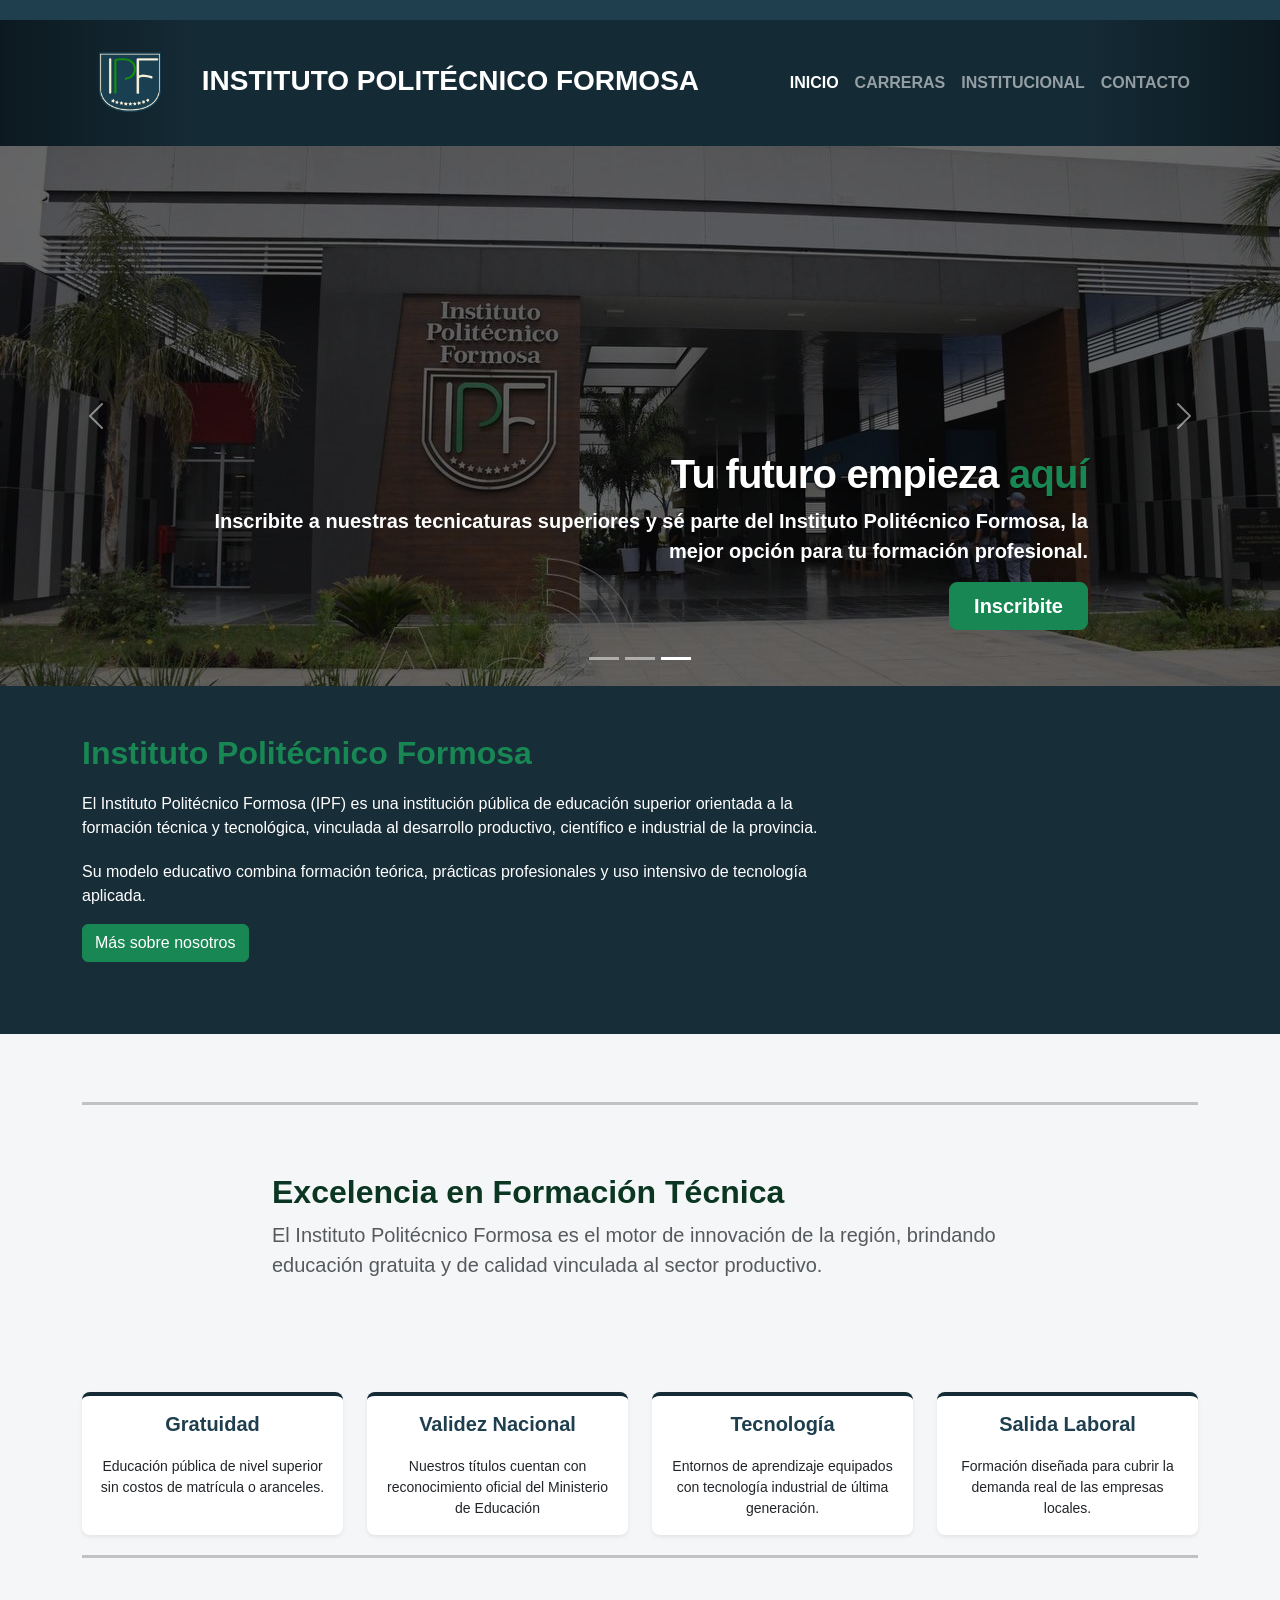
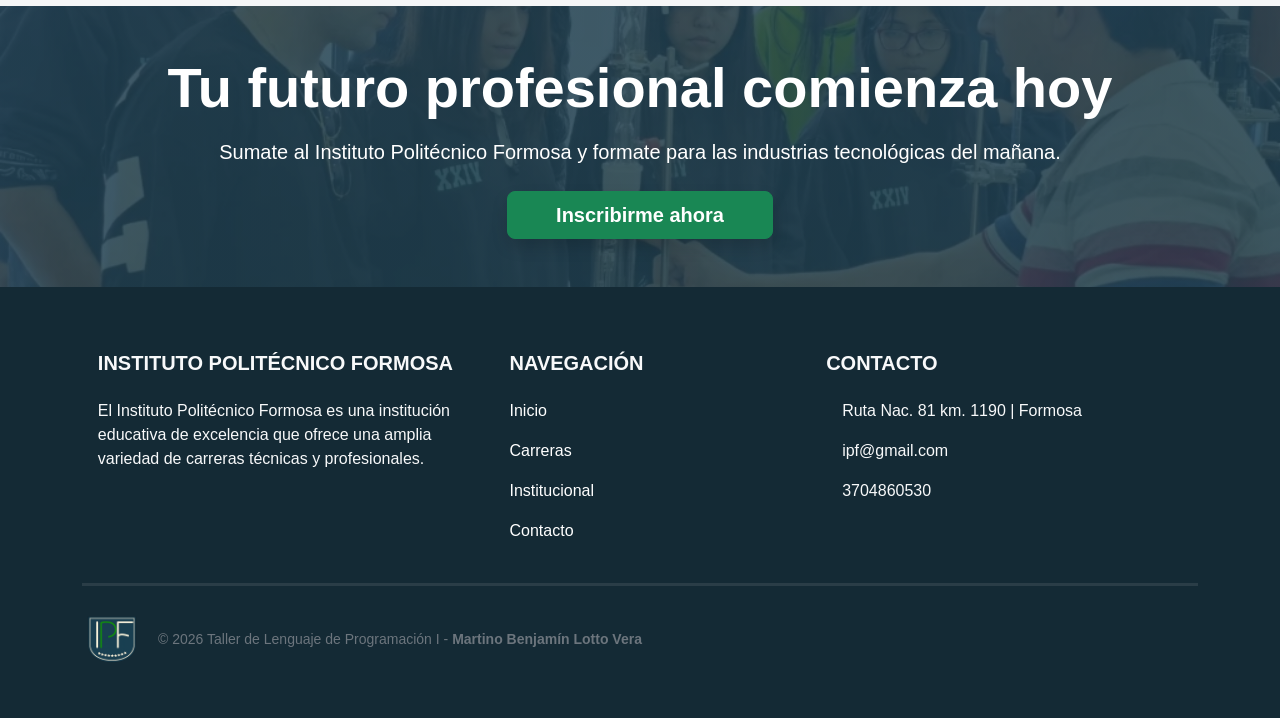
<file: index.html>
<!doctype html>
<html lang="en">
  <head>
    <meta charset="UTF-8" />
    <meta name="viewport" content="width=device-width, initial-scale=1.0" />
    <title>Instituto Politécnico Formosa</title>
    <link rel="icon" href="assets/img/Logo-IPF-png.png" type="image/png" />
    <link
      href="https://cdn.jsdelivr.net/npm/bootstrap@5.3.8/dist/css/bootstrap.min.css"
      rel="stylesheet"
      integrity="sha384-sRIl4kxILFvY47J16cr9ZwB07vP4J8+LH7qKQnuqkuIAvNWLzeN8tE5YBujZqJLB"
      crossorigin="anonymous"
    />
    <link rel="stylesheet" href="assets/css/style.css" />
    <link rel="stylesheet" href="assets/css/index.css" />
  </head>
  <body>
    <header class="cabecera-estilo">
      <nav class="navbar navbar-expand-lg navbar-dark">
        <div class="container">
          <a class="navbar-brand fw-bold fs-3 titulo-header" href="index.html">
            <i class="bi bi-cup-hot-fill me-2"></i
            ><img
              src="assets/img/Logo-IPF-png.png"
              alt="logo del Instituto"
              width="80"
              height="80"
              class="me-4 d-inline-block align-text-center"
            />

            INSTITUTO POLITÉCNICO FORMOSA
          </a>

          <button
            class="navbar-toggler"
            type="button"
            data-bs-toggle="collapse"
            data-bs-target="#navbarNav"
          >
            <span class="navbar-toggler-icon"></span>
          </button>

          <div class="collapse navbar-collapse" id="navbarNav">
            <ul class="navbar-nav ms-auto fw-semibold text-uppercase">
              <li class="nav-item">
                <a class="nav-link active" href="index.html">Inicio</a>
              </li>

              <li class="nav-item">
                <a class="nav-link" href="carreras.html">Carreras</a>
              </li>

              <li class="nav-item">
                <a class="nav-link" href="institucional.html">institucional</a>
              </li>

              <li class="nav-item">
                <a class="nav-link" href="contacto.html">Contacto</a>
              </li>
            </ul>
          </div>
        </div>
      </nav>
    </header>

    <main>
      <!-- carrusel bootstrap -->
      <div id="myCarousel" class="carousel slide mb-6" data-bs-ride="carousel">
        <!-- indicadores de abajo-->
        <div class="carousel-indicators">
          <button
            type="button"
            data-bs-target="#myCarousel"
            data-bs-slide-to="0"
            class="b"
            aria-label="Slide 1"
          ></button>
          <button
            type="button"
            data-bs-target="#myCarousel"
            data-bs-slide-to="1"
            aria-label="Slide 2"
            class=""
          ></button>
          <button
            type="button"
            data-bs-target="#myCarousel"
            data-bs-slide-to="2"
            aria-label="Slide 3"
            class="active"
            aria-current="true"
          ></button>
        </div>

        <div class="carousel-inner">
          <!-- primer imagen del carrusel -->
          <div class="carousel-item">
            <img
              src="assets/img/Instituto-Politecnico-Formosa-Inauguracion-1.jpeg"
              alt="instituto de"
              height="100%"
              width="100%"
            />
            <rect
              width="100%"
              height="100%"
              fill="var(--bs-secondary-color)"
            ></rect>
            <div class="container">
              <div class="carousel-caption text-start">
                <h1 class="fw-bold titulos-carr">
                  Formamos profesionales <br />
                  para la industria tecnológica <br />
                  <span class="text-success">del futuro</span>
                </h1>
                <p class="fs-5 fw-semibold">
                  Impulsamos el desarrollo estratégico de Formosa a través de
                  <br />
                  una educación técnica superior de excelencia, vinculada
                  directamente con el sector productivo regional.
                </p>
                <p>
                  <a
                    class="btn btn-lg btn-success px-4 fw-bold"
                    href="institucional.html"
                    >Nosotros</a
                  >
                </p>
              </div>
            </div>
          </div>

          <!-- segunda imagen del carrusel -->
          <div class="carousel-item">
            <img
              src="assets/img/IPF-Dr.-Alberto-Zorrilla-Instituto-Politecnico-Formosa.jpg"
              alt="laboratorio del instituto"
              height="100%"
              width="100%"
            />
            <rect
              width="100%"
              height="100%"
              fill="var(--bs-secondary-color)"
            ></rect>
            <div class="container">
              <div class="carousel-caption">
                <h1 class="fw-bold titulos-carr text-success">
                  Prácticas Profesionales
                </h1>
                <p class="fs-5 fw-semibold">
                  Nuestros estudiantes acceden a entornos reales de aprendizaje
                  con laboratorios especializados en Mecatrónica, Química,
                  Desarrollo de Software y Telecomunicaciones.
                </p>
                <p>
                  <a
                    class="btn btn-lg btn-success fw-bold px-4"
                    href="carreras.html"
                    >Ver Carreras</a
                  >
                </p>
              </div>
            </div>
          </div>

          <!-- tercera imagen del carrusel -->
          <div class="carousel-item active">
            <img
              src="assets/img/Instituto-Politecnico-Formosa-IPF.jpeg"
              alt="instituto de frente"
              height="100%"
              width="100%"
            />
            <rect width="100%" height="100%"></rect>
            <div class="container">
              <div class="carousel-caption text-end">
                <h1 class="fw-bold titulos-carr">
                  Tu futuro empieza <span class="text-success">aquí</span>
                </h1>
                <p class="fs-5 fw-semibold">
                  Inscribite a nuestras tecnicaturas superiores y sé parte del
                  Instituto Politécnico Formosa, la mejor opción para tu
                  formación profesional.
                </p>
                <p>
                  <a
                    class="btn btn-lg btn-success fw-bold px-4"
                    href="contacto.html"
                    >Inscribite</a
                  >
                </p>
              </div>
            </div>
          </div>
        </div>

        <!-- flechas de navegacion del carrusel -->
        <button
          class="carousel-control-prev"
          type="button"
          data-bs-target="#myCarousel"
          data-bs-slide="prev"
        >
          <span class="carousel-control-prev-icon" aria-hidden="true"></span>
          <span class="visually-hidden">Previous</span>
        </button>
        <button
          class="carousel-control-next"
          type="button"
          data-bs-target="#myCarousel"
          data-bs-slide="next"
        >
          <span class="carousel-control-next-icon" aria-hidden="true"></span>
          <span class="visually-hidden">Next</span>
        </button>
      </div>

      <!-- bienvenida -->
      <!-- PARTE 1-->
<section class="py-5 contenedor-bienvenida">
  <div class="container">
    <div class="row contenedor-bienv">
      <div class="col-lg-8">
        <h2 class="titulo-bienvenida fw-bold mb-2">
          Instituto Politécnico Formosa
        </h2>

        <p>
          El Instituto Politécnico Formosa (IPF) es una institución
          pública de educación superior orientada a la formación técnica y
          tecnológica, vinculada al desarrollo productivo, científico e
          industrial de la provincia.
        </p>

        <p>
          Su modelo educativo combina formación teórica, prácticas
          profesionales y uso intensivo de tecnología aplicada.
        </p>
      </div>

      <div>
        <a class="btn btn-success mb-4" href="institucional.html">
          Más sobre nosotros
        </a>
      </div>
    </div>
  </div>
</section> 

<!-- PARTE 2 -->
<section class="container py-5">
  <hr /> 

  <div class="row py-lg-5">
    <div class="col-lg-8 col-md-10 mx-auto"> 
      <h2 class="fw-bold text-success-emphasis">
        Excelencia en Formación Técnica
      </h2>
      <p class="lead text-muted">
        El Instituto Politécnico Formosa es el motor de innovación de la
        región, brindando educación gratuita y de calidad vinculada al
        sector productivo.
      </p>
    </div>
  </div>
</section>


      <!-- cards -->
      <section class="container mb-5 cards">
        <div class="row g-4">
          <!-- Card 1-->
          <div class="col-md-3">
            <div class="card h-100 shadow-sm border-0">
              <div class="card-body text-center">
                <i class="bi bi-mortarboard fs-1 text-success mb-3"></i>
                <h5 class="card-title fw-bold">Gratuidad</h5>
                <p class="card-text small">
                  Educación pública de nivel superior sin costos de matrícula o
                  aranceles.
                </p>
              </div>
            </div>
          </div>

          <!-- Card 2-->
          <div class="col-md-3">
            <div class="card h-100 shadow-sm border-0">
              <div class="card-body text-center">
                <i class="bi bi-mortarboard fs-1 text-success mb-3"></i>
                <h5 class="card-title fw-bold">Validez Nacional</h5>
                <p class="card-text small">
                  Nuestros títulos cuentan con reconocimiento oficial del
                  Ministerio de Educación
                </p>
              </div>
            </div>
          </div>

          <!-- Card 3 -->
          <div class="col-md-3">
            <div class="card h-100 shadow-sm border-0">
              <div class="card-body text-center">
                <i class="bi bi-cpu fs-1 text-success mb-3"></i>
                <h5 class="card-title fw-bold">Tecnología</h5>
                <p class="card-text small">
                  Entornos de aprendizaje equipados con tecnología industrial de
                  última generación.
                </p>
              </div>
            </div>
          </div>

          <!-- Card 4-->
          <div class="col-md-3">
            <div class="card h-100 shadow-sm border-0">
              <div class="card-body text-center">
                <i class="bi bi-cpu fs-1 text-success mb-3"></i>
                <h5 class="card-title fw-bold">Salida Laboral</h5>
                <p class="card-text small">
                  Formación diseñada para cubrir la demanda real de las empresas
                  locales.
                </p>
              </div>
            </div>
          </div>
        </div>

        <hr>

        
      </section>
      <!-- inscipcion -->
      <section class="py-5 text-center inscripcion">
        <div class="container">
          <h2 class="fw-bold mb-3 display-4">
            Tu futuro profesional comienza hoy
          </h2>
          <p class="mb-4 fs-5">
            Sumate al Instituto Politécnico Formosa y formate para las
            industrias tecnológicas del mañana.
          </p>

          <a
            href="contacto.html"
            class="btn btn-success btn-lg fw-bold px-5 shadow"
          >
            Inscribirme ahora
          </a>
        </div>
      </section>
    </main>

    <footer class="pie-pagina text-light pt-5 pb-4">
      <div class="container text-center text-md-start">
        <div class="row">
          <div class="col-md-4 mx-auto mt-3">
            <h5 class="text-uppercase mb-4 fw-bold">
              Instituto Politécnico Formosa
            </h5>
            <p>
              El Instituto Politécnico Formosa es una institución educativa de
              excelencia que ofrece una amplia variedad de carreras técnicas y
              profesionales.
            </p>
          </div>

          <div class="col-md-3 mx-auto mt-3">
            <h5 class="text-uppercase mb-4 fw-bold">Navegación</h5>
            <p>
              <a href="index.html" class="text-white text-decoration-none"
                >Inicio</a
              >
            </p>
            <p>
              <a href="carreras.html" class="text-white text-decoration-none"
                >Carreras</a
              >
            </p>
            <p>
              <a
                href="institucional.html"
                class="text-white text-decoration-none"
                >Institucional</a
              >
            </p>
            <p>
              <a href="contacto.html" class="text-white text-decoration-none"
                >Contacto</a
              >
            </p>
          </div>

          <div class="col-md-4 mx-auto mt-3">
            <h5 class="text-uppercase mb-4 fw-bold">Contacto</h5>
            <p>
              <i class="bi bi-house-fill me-3"></i> Ruta Nac. 81 km. 1190 |
              Formosa
            </p>
            <p><i class="bi bi-envelope-fill me-3"></i> ipf@gmail.com</p>
            <p><i class="bi bi-phone-fill me-3"></i>3704860530</p>
          </div>
        </div>

        <hr class="my-4 border-secondary" />

        <div class="text-center">
          <div class="d-flex align-items-center mb-4">
            <img
              src="assets/img/Logo-IPF-png.png"
              alt="Logo IPF"
              style="width: 60px; height: auto"
              class="me-3"
            />
            <p class="small text-secondary m-0">
              © 2026 Taller de Lenguaje de Programación I -
              <strong>Martino Benjamín Lotto Vera</strong>
            </p>
          </div>
        </div>
      </div>
    </footer>
    <script
      src="https://cdn.jsdelivr.net/npm/bootstrap@5.3.8/dist/js/bootstrap.bundle.min.js"
      integrity="sha384-FKyoEForCGlyvwx9Hj09JcYn3nv7wiPVlz7YYwJrWVcXK/BmnVDxM+D2scQbITxI"
      crossorigin="anonymous"
    ></script>
  </body>
</html>
</file>
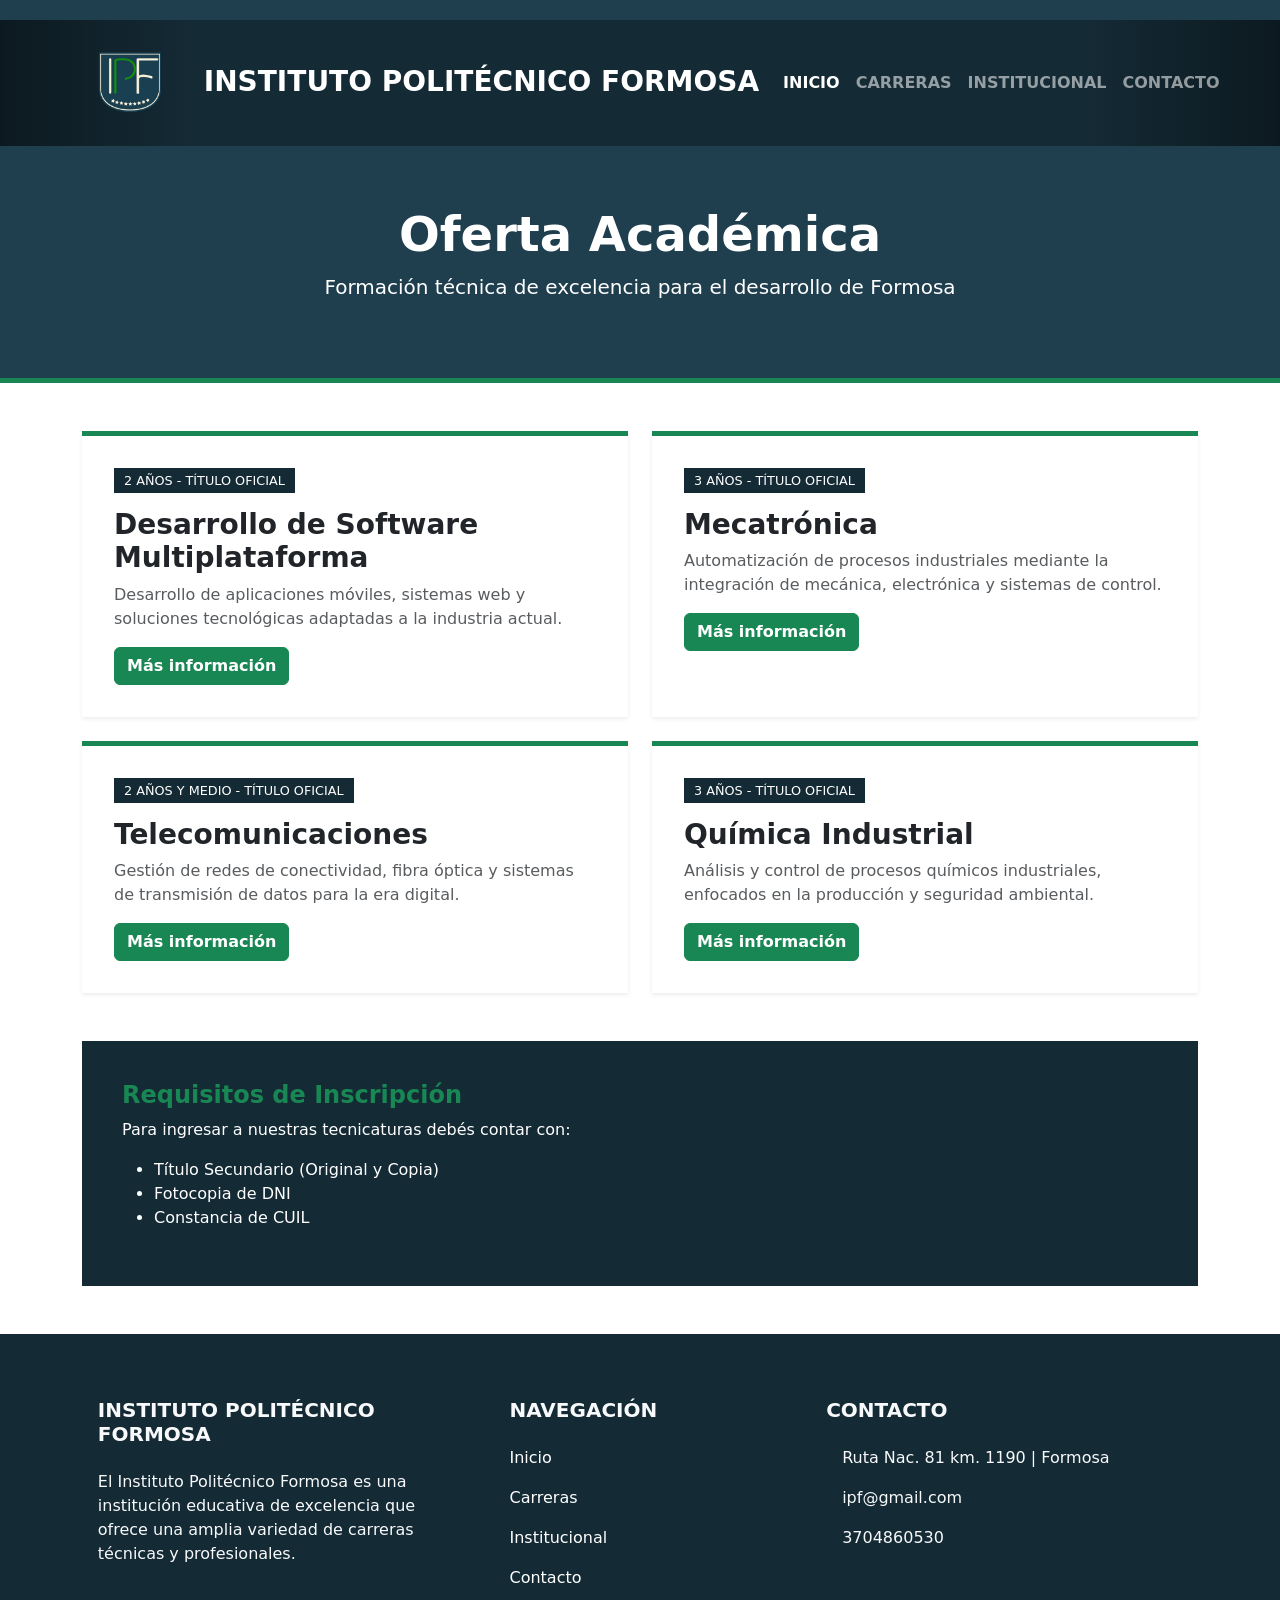
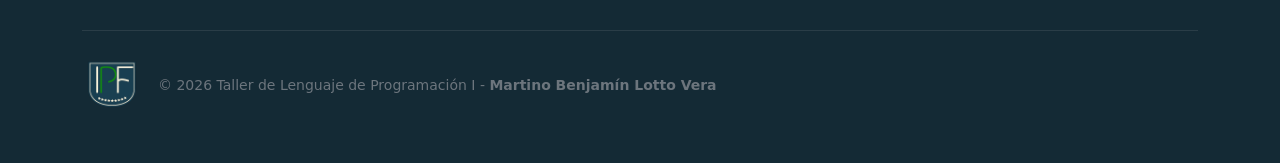
<file: carreras.html>
<!doctype html>
<html lang="en">
  <head>
    <meta charset="UTF-8" />
    <meta name="viewport" content="width=device-width, initial-scale=1.0" />
    <title>Carreras</title>
    <link rel="icon" href="assets/img/Logo-IPF-png.png" />
    <link
      href="https://cdn.jsdelivr.net/npm/bootstrap@5.3.8/dist/css/bootstrap.min.css"
      rel="stylesheet"
      integrity="sha384-sRIl4kxILFvY47J16cr9ZwB07vP4J8+LH7qKQnuqkuIAvNWLzeN8tE5YBujZqJLB"
      crossorigin="anonymous"
    />
    <link rel="stylesheet" href="assets/css/style.css" />
    <link rel="stylesheet" href="assets/css/carreras.css" />
  </head>
  <body>
    <header class="cabecera-estilo">
      <nav class="navbar navbar-expand-lg navbar-dark">
        <div class="container">
          <a class="navbar-brand fw-bold fs-3 titulo-header" href="index.html">
            <i class="bi bi-cup-hot-fill me-2"></i
            ><img
              src="assets/img/Logo-IPF-png.png"
              alt="logo del Instituto"
              width="80"
              height="80"
              class="me-4 d-inline-block align-text-center"
            />

            INSTITUTO POLITÉCNICO FORMOSA
          </a>

          <button
            class="navbar-toggler"
            type="button"
            data-bs-toggle="collapse"
            data-bs-target="#navbarNav"
          >
            <span class="navbar-toggler-icon"></span>
          </button>

          <div class="collapse navbar-collapse" id="navbarNav">
            <ul class="navbar-nav ms-auto fw-semibold text-uppercase">
              <li class="nav-item">
                <a class="nav-link active" href="index.html">Inicio</a>
              </li>

              <li class="nav-item">
                <a class="nav-link" href="carreras.html">Carreras</a>
              </li>

              <li class="nav-item">
                <a class="nav-link" href="institucional.html">institucional</a>
              </li>

              <li class="nav-item">
                <a class="nav-link" href="contacto.html">Contacto</a>
              </li>
            </ul>
          </div>
        </div>
      </nav>
    </header>
    <!-- titulo -->
    <section class="titulo-oferta text-center">
      <div class="container">
        <h1 class="display-5 fw-bold">Oferta Académica</h1>
        <p class="lead">
          Formación técnica de excelencia para el desarrollo de Formosa
        </p>
      </div>
    </section>

    <!-- 
Cards carreras -->
    <section class="container py-5">
      <div class="row g-4">
        <!-- Software -->
        <div class="col-lg-6">
          <div class="card h-100 shadow-sm card-carrera p-3">
            <div class="card-body">
              <span class="duracion">2 Años - Título Oficial</span>
              <h3 class="fw-bold mt-3">
                Desarrollo de Software Multiplataforma
              </h3>
              <p class="text-muted">
                Desarrollo de aplicaciones móviles, sistemas web y soluciones
                tecnológicas adaptadas a la industria actual.
              </p>
              <a href="contacto.html" class="btn btn-success fw-bold"
                >Más información</a
              >
            </div>
          </div>
        </div>
        <!-- Mecatrónica -->
        <div class="col-lg-6">
          <div class="card h-100 shadow-sm card-carrera p-3">
            <div class="card-body">
              <span class="duracion">3 Años - Título Oficial</span>
              <h3 class="fw-bold mt-3">Mecatrónica</h3>
              <p class="text-muted">
                Automatización de procesos industriales mediante la integración
                de mecánica, electrónica y sistemas de control.
              </p>
              <a href="contacto.html" class="btn btn-success fw-bold"
                >Más información</a
              >
            </div>
          </div>
        </div>
        <!-- Telecomunicaciones -->
        <div class="col-lg-6">
          <div class="card h-100 shadow-sm card-carrera p-3">
            <div class="card-body">
              <span class="duracion"
                >2 Años y Medio - Título Oficial</span
              >
              <h3 class="fw-bold mt-3">Telecomunicaciones</h3>
              <p class="text-muted">
                Gestión de redes de conectividad, fibra óptica y sistemas de
                transmisión de datos para la era digital.
              </p>
              <a href="contacto.html" class="btn btn-success fw-bold"
                >Más información</a
              >
            </div>
          </div>
        </div>
        <!-- Química -->
        <div class="col-lg-6">
          <div class="card h-100 shadow-sm card-carrera p-3">
            <div class="card-body">
              <span class="duracion">3 Años - Título Oficial</span>
              <h3 class="fw-bold mt-3">Química Industrial</h3>
              <p class="text-muted">
                Análisis y control de procesos químicos industriales, enfocados
                en la producción y seguridad ambiental.
              </p>
              <a href="contacto.html" class="btn btn-success fw-bold"
                >Más información</a
              >
            </div>
          </div>
        </div>
      </div>
    </section>

    <!-- Requisitos -->
     <section class="container mb-5">
    <div class="seccion-requisitos">
        <div class="row align-items-center">
            <div class="col-md-12">
                <h4>Requisitos de Inscripción</h4>
                <p>Para ingresar a nuestras tecnicaturas debés contar con:</p>
                <ul>
                    <li>Título Secundario (Original y Copia)</li>
                    <li>Fotocopia de DNI</li>
                    <li>Constancia de CUIL</li>
                </ul>
            </div>
        </div>
    </div>
</section>




    <footer class="pie-pagina text-light pt-5 pb-4">
      <div class="container text-center text-md-start">
        <div class="row">
          <div class="col-md-4 mx-auto mt-3">
            <h5 class="text-uppercase mb-4 fw-bold">
              Instituto Politécnico Formosa
            </h5>
            <p>
              El Instituto Politécnico Formosa es una institución educativa de
              excelencia que ofrece una amplia variedad de carreras técnicas y
              profesionales.
            </p>
          </div>

          <div class="col-md-3 mx-auto mt-3">
            <h5 class="text-uppercase mb-4 fw-bold">Navegación</h5>
            <p>
              <a href="index.html" class="text-white text-decoration-none"
                >Inicio</a
              >
            </p>
            <p>
              <a href="carreras.html" class="text-white text-decoration-none"
                >Carreras</a
              >
            </p>
            <p>
              <a
                href="institucional.html"
                class="text-white text-decoration-none"
                >Institucional</a
              >
            </p>
            <p>
              <a href="contacto.html" class="text-white text-decoration-none"
                >Contacto</a
              >
            </p>
          </div>

          <div class="col-md-4 mx-auto mt-3">
            <h5 class="text-uppercase mb-4 fw-bold">Contacto</h5>
            <p>
              <i class="bi bi-house-fill me-3"></i> Ruta Nac. 81 km. 1190 |
              Formosa
            </p>
            <p><i class="bi bi-envelope-fill me-3"></i> ipf@gmail.com</p>
            <p><i class="bi bi-phone-fill me-3"></i>3704860530</p>
          </div>
        </div>

        <hr class="my-4 border-secondary" />

        <div class="text-center">
          <div class="d-flex align-items-center mb-4">
            <img
              src="assets/img/Logo-IPF-png.png"
              alt="Logo IPF"
              style="width: 60px; height: auto"
              class="me-3"
            />
            <p class="small text-secondary m-0">
              © 2026 Taller de Lenguaje de Programación I -
              <strong>Martino Benjamín Lotto Vera</strong>
            </p>
          </div>
        </div>
      </div>
    </footer>

    <script
      src="https://cdn.jsdelivr.net/npm/bootstrap@5.3.8/dist/js/bootstrap.bundle.min.js"
      integrity="sha384-FKyoEForCGlyvwx9Hj09JcYn3nv7wiPVlz7YYwJrWVcXK/BmnVDxM+D2scQbITxI"
      crossorigin="anonymous"
    ></script>
  </body>
</html>
</file>
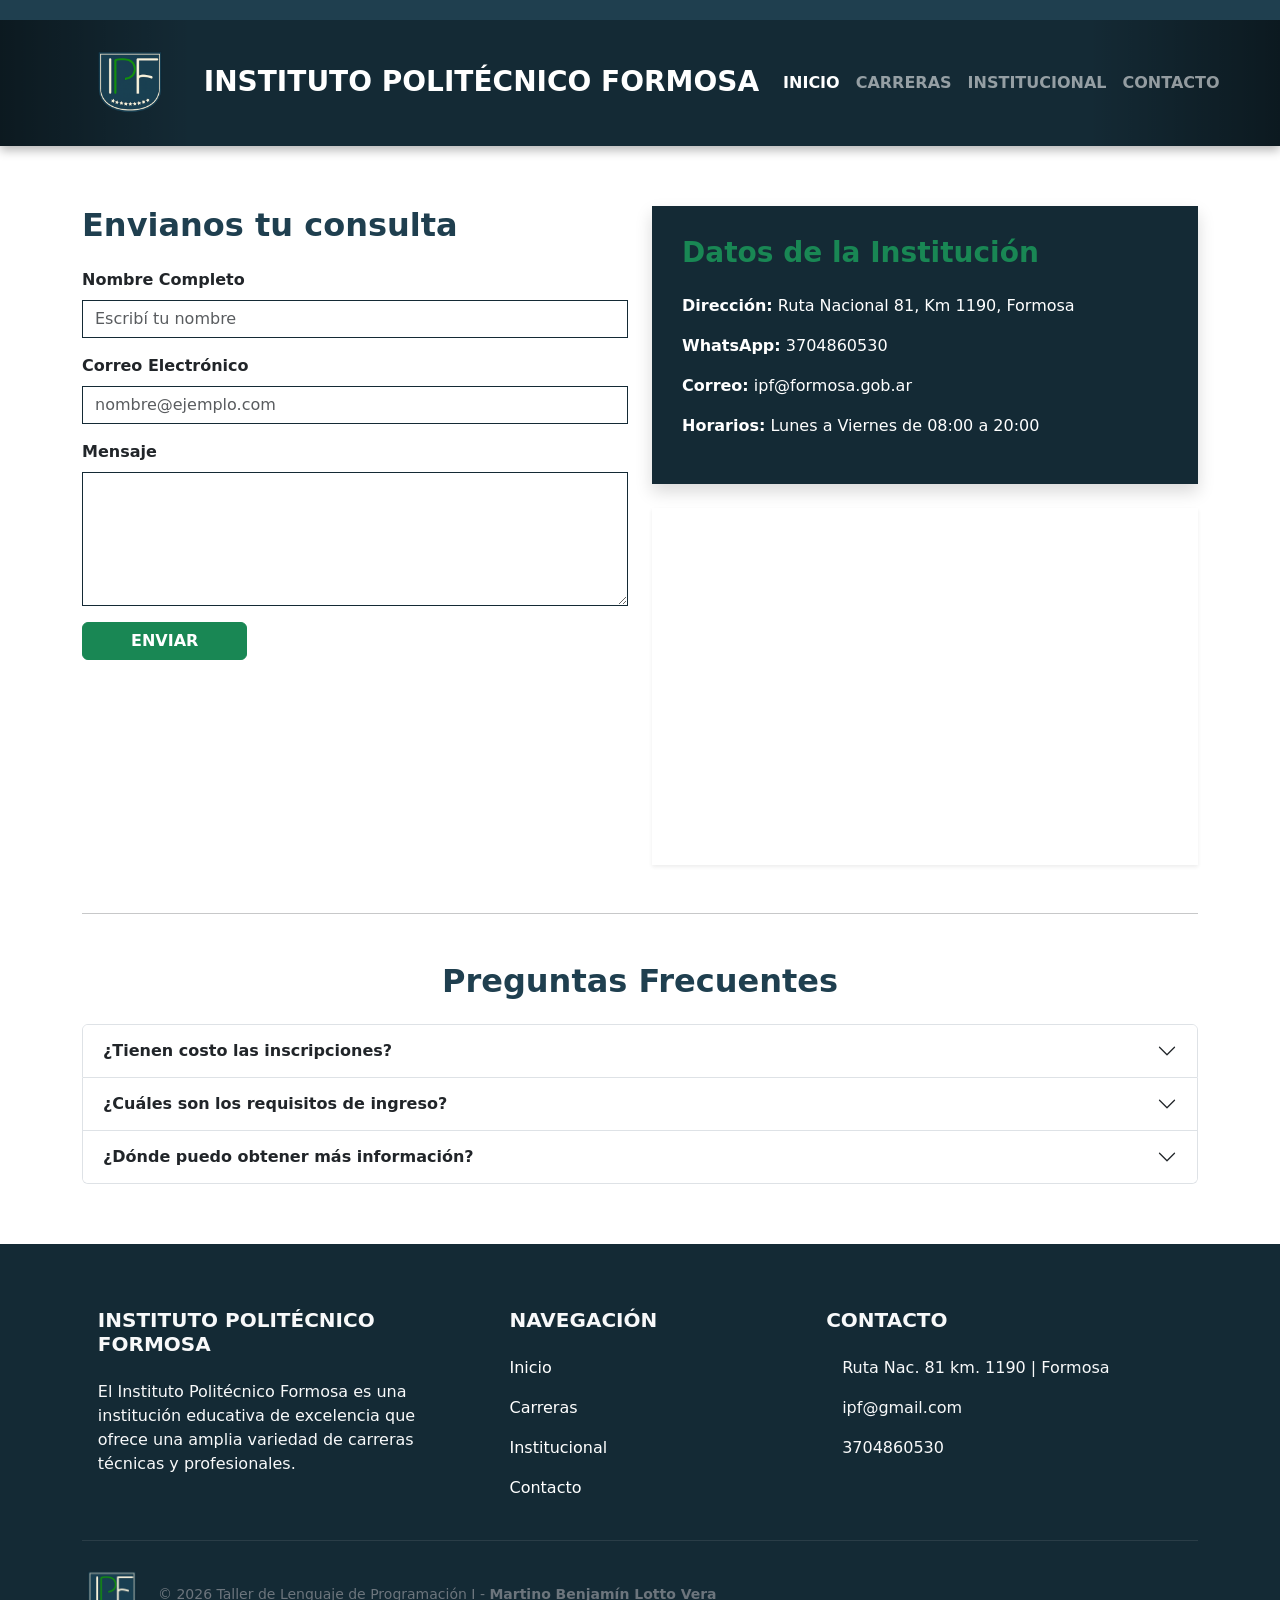
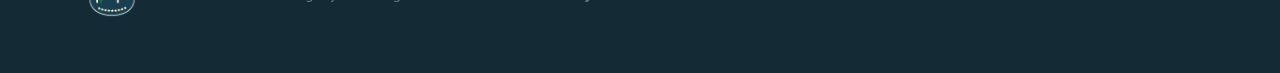
<file: contacto.html>
<!doctype html>
<html lang="en">
  <head>
    <meta charset="UTF-8" />
    <meta name="viewport" content="width=device-width, initial-scale=1.0" />
    <title>Contacto</title>
    <link rel="icon" href="assets/img/Logo-IPF-png.png" type="image/png" />
    <link
      href="https://cdn.jsdelivr.net/npm/bootstrap@5.3.8/dist/css/bootstrap.min.css"
      rel="stylesheet"
      integrity="sha384-sRIl4kxILFvY47J16cr9ZwB07vP4J8+LH7qKQnuqkuIAvNWLzeN8tE5YBujZqJLB"
      crossorigin="anonymous"
    />
    <link rel="stylesheet" href="assets/css/style.css" />
    <link rel="stylesheet" href="assets/css/contacto.css" />
  </head>
  <body>
    <header class="cabecera-estilo">
      <nav class="navbar navbar-expand-lg navbar-dark">
        <div class="container">
          <a class="navbar-brand fw-bold fs-3 titulo-header" href="index.html">
            <i class="bi bi-cup-hot-fill me-2"></i
            ><img
              src="assets/img/Logo-IPF-png.png"
              alt="logo del Instituto"
              width="80"
              height="80"
              class="me-4 d-inline-block align-text-center"
            />

            INSTITUTO POLITÉCNICO FORMOSA
          </a>

          <button
            class="navbar-toggler"
            type="button"
            data-bs-toggle="collapse"
            data-bs-target="#navbarNav"
          >
            <span class="navbar-toggler-icon"></span>
          </button>

          <div class="collapse navbar-collapse" id="navbarNav">
            <ul class="navbar-nav ms-auto fw-semibold text-uppercase">
              <li class="nav-item">
                <a class="nav-link active" href="index.html">Inicio</a>
              </li>

              <li class="nav-item">
                <a class="nav-link" href="carreras.html">Carreras</a>
              </li>

              <li class="nav-item">
                <a class="nav-link" href="institucional.html">institucional</a>
              </li>

              <li class="nav-item">
                <a class="nav-link" href="contacto.html">Contacto</a>
              </li>
            </ul>
          </div>
        </div>
      </nav>
    </header>

    <main>
      <!-- Sección Contacto -->
      <section class="seccion-contacto">
        <div class="container">
          <div class="row">
            <!-- Columna Izquierda: Formulario -->
            <div class="col-md-6 mb-4">
              <h2 class="titulo-contacto mb-4">Envianos tu consulta</h2>
              <form>
                <div class="mb-3">
                  <label class="form-label fw-bold">Nombre Completo</label>
                  <input
                    type="text"
                    class="form-control"
                    placeholder="Escribí tu nombre"
                  />
                </div>
                <div class="mb-3">
                  <label class="form-label fw-bold">Correo Electrónico</label>
                  <input
                    type="email"
                    class="form-control"
                    placeholder="nombre@ejemplo.com"
                  />
                </div>
                <div class="mb-3">
                  <label class="form-label fw-bold">Mensaje</label>
                  <textarea class="form-control" rows="5"></textarea>
                </div>
                <button type="submit" class="btn btn-success fw-bold px-5">
                  ENVIAR
                </button>
              </form>
            </div>

            <!-- Derecha Info y Mapa -->
            <div class="col-md-6">
              <div class="info-contacto shadow mb-4">
                <h3 class="fw-bold mb-4">Datos de la Institución</h3>
                <p>
                  <strong>Dirección:</strong> Ruta Nacional 81, Km 1190, Formosa
                </p>
                <p><strong>WhatsApp:</strong> 3704860530</p>
                <p><strong>Correo:</strong> ipf@formosa.gob.ar</p>
                <p>
                  <strong>Horarios:</strong> Lunes a Viernes de 08:00 a 20:00
                </p>
              </div>
              <div class="contenedor-mapa shadow-sm">
                <iframe
                  src="https://www.google.com/maps/embed?pb=!1m18!1m12!1m3!1d3583.5713894211794!2d-58.279799923258466!3d-26.08026045894021!2m3!1f0!2f0!3f0!3m2!1i1024!2i768!4f13.1!3m3!1m2!1s0x945cb1005b21b355%3A0x36a052477a923c03!2sInstituto%20Polit%C3%A9cnico%20Formosa!5e0!3m2!1ses-419!2sar!4v1777898737582!5m2!1ses-419!2sar"
                  style="border: 0; width: 100%; height: 350px"
                  allowfullscreen=""
                  loading="lazy"
                ></iframe>
              </div>
            </div>
          </div>

          <hr class="my-5" />

          <!-- Preguntas Frecuentes Accordion de Bootstrap -->
          <div class="row">
            <div class="col-12">
              <h2 class="titulo-contacto mb-4 text-center">
                Preguntas Frecuentes
              </h2>
              <div class="accordion" id="accordionFAQ">
                <!-- Pregunta 1 -->
                <div class="accordion-item">
                  <h2 class="accordion-header">
                    <button
                      class="accordion-button collapsed fw-bold"
                      type="button"
                      data-bs-toggle="collapse"
                      data-bs-target="#faq1"
                    >
                      ¿Tienen costo las inscripciones?
                    </button>
                  </h2>
                  <div
                    id="faq1"
                    class="accordion-collapse collapse"
                    data-bs-parent="#accordionFAQ"
                  >
                    <div class="accordion-body">
                      No, el Instituto Politécnico Formosa es una institución
                      pública y gratuita.
                    </div>
                  </div>
                </div>
                <!-- Pregunta 2 -->
                <div class="accordion-item">
                  <h2 class="accordion-header">
                    <button
                      class="accordion-button collapsed fw-bold"
                      type="button"
                      data-bs-toggle="collapse"
                      data-bs-target="#faq2"
                    >
                      ¿Cuáles son los requisitos de ingreso?
                    </button>
                  </h2>
                  <div
                    id="faq2"
                    class="accordion-collapse collapse"
                    data-bs-parent="#accordionFAQ"
                  >
                    <div class="accordion-body">
                      Es necesario poseer título secundario completo, fotocopia
                      de DNI y constancia de CUIL.
                    </div>
                  </div>
                </div>
                <!-- Pregunta 3  -->
                <div class="accordion-item">
                  <h2 class="accordion-header">
                    <button
                      class="accordion-button collapsed fw-bold"
                      type="button"
                      data-bs-toggle="collapse"
                      data-bs-target="#faq3"
                    >
                      ¿Dónde puedo obtener más información?
                    </button>
                  </h2>
                  <div
                    id="faq3"
                    class="accordion-collapse collapse"
                    data-bs-parent="#accordionFAQ"
                  >
                    <div class="accordion-body">
                      Puedes contactarnos a través de nuestro correo electrónico
                      ipf@formosa.gob.ar
                    </div>
                  </div>
                </div>
              </div>
            </div>
          </div>
        </div>
      </section>
    </main>

 
    <footer class="pie-pagina text-light pt-5 pb-4">
      <div class="container text-center text-md-start">
        <div class="row">
          <div class="col-md-4 mx-auto mt-3">
            <h5 class="text-uppercase mb-4 fw-bold">
              Instituto Politécnico Formosa
            </h5>
            <p>
              El Instituto Politécnico Formosa es una institución educativa de
              excelencia que ofrece una amplia variedad de carreras técnicas y
              profesionales.
            </p>
          </div>

          <div class="col-md-3 mx-auto mt-3">
            <h5 class="text-uppercase mb-4 fw-bold">Navegación</h5>
            <p>
              <a href="index.html" class="text-white text-decoration-none"
                >Inicio</a
              >
            </p>
            <p>
              <a href="carreras.html" class="text-white text-decoration-none"
                >Carreras</a
              >
            </p>
            <p>
              <a
                href="institucional.html"
                class="text-white text-decoration-none"
                >Institucional</a
              >
            </p>
            <p>
              <a href="contacto.html" class="text-white text-decoration-none"
                >Contacto</a
              >
            </p>
          </div>

          <div class="col-md-4 mx-auto mt-3">
            <h5 class="text-uppercase mb-4 fw-bold">Contacto</h5>
            <p>
              <i class="bi bi-house-fill me-3"></i> Ruta Nac. 81 km. 1190 |
              Formosa
            </p>
            <p><i class="bi bi-envelope-fill me-3"></i> ipf@gmail.com</p>
            <p><i class="bi bi-phone-fill me-3"></i>3704860530</p>
          </div>
        </div>

        <hr class="my-4 border-secondary" />

        <div class="text-center">
          <div class="d-flex align-items-center mb-4">
            <img
              src="assets/img/Logo-IPF-png.png"
              alt="Logo IPF"
              style="width: 60px; height: auto"
              class="me-3"
            />
            <p class="small text-secondary m-0">
              © 2026 Taller de Lenguaje de Programación I -
              <strong>Martino Benjamín Lotto Vera</strong>
            </p>
          </div>
        </div>
      </div>
    </footer>

    <script
      src="https://cdn.jsdelivr.net/npm/bootstrap@5.3.8/dist/js/bootstrap.bundle.min.js"
      integrity="sha384-FKyoEForCGlyvwx9Hj09JcYn3nv7wiPVlz7YYwJrWVcXK/BmnVDxM+D2scQbITxI"
      crossorigin="anonymous"
    ></script>
  </body>
</html>
</file>
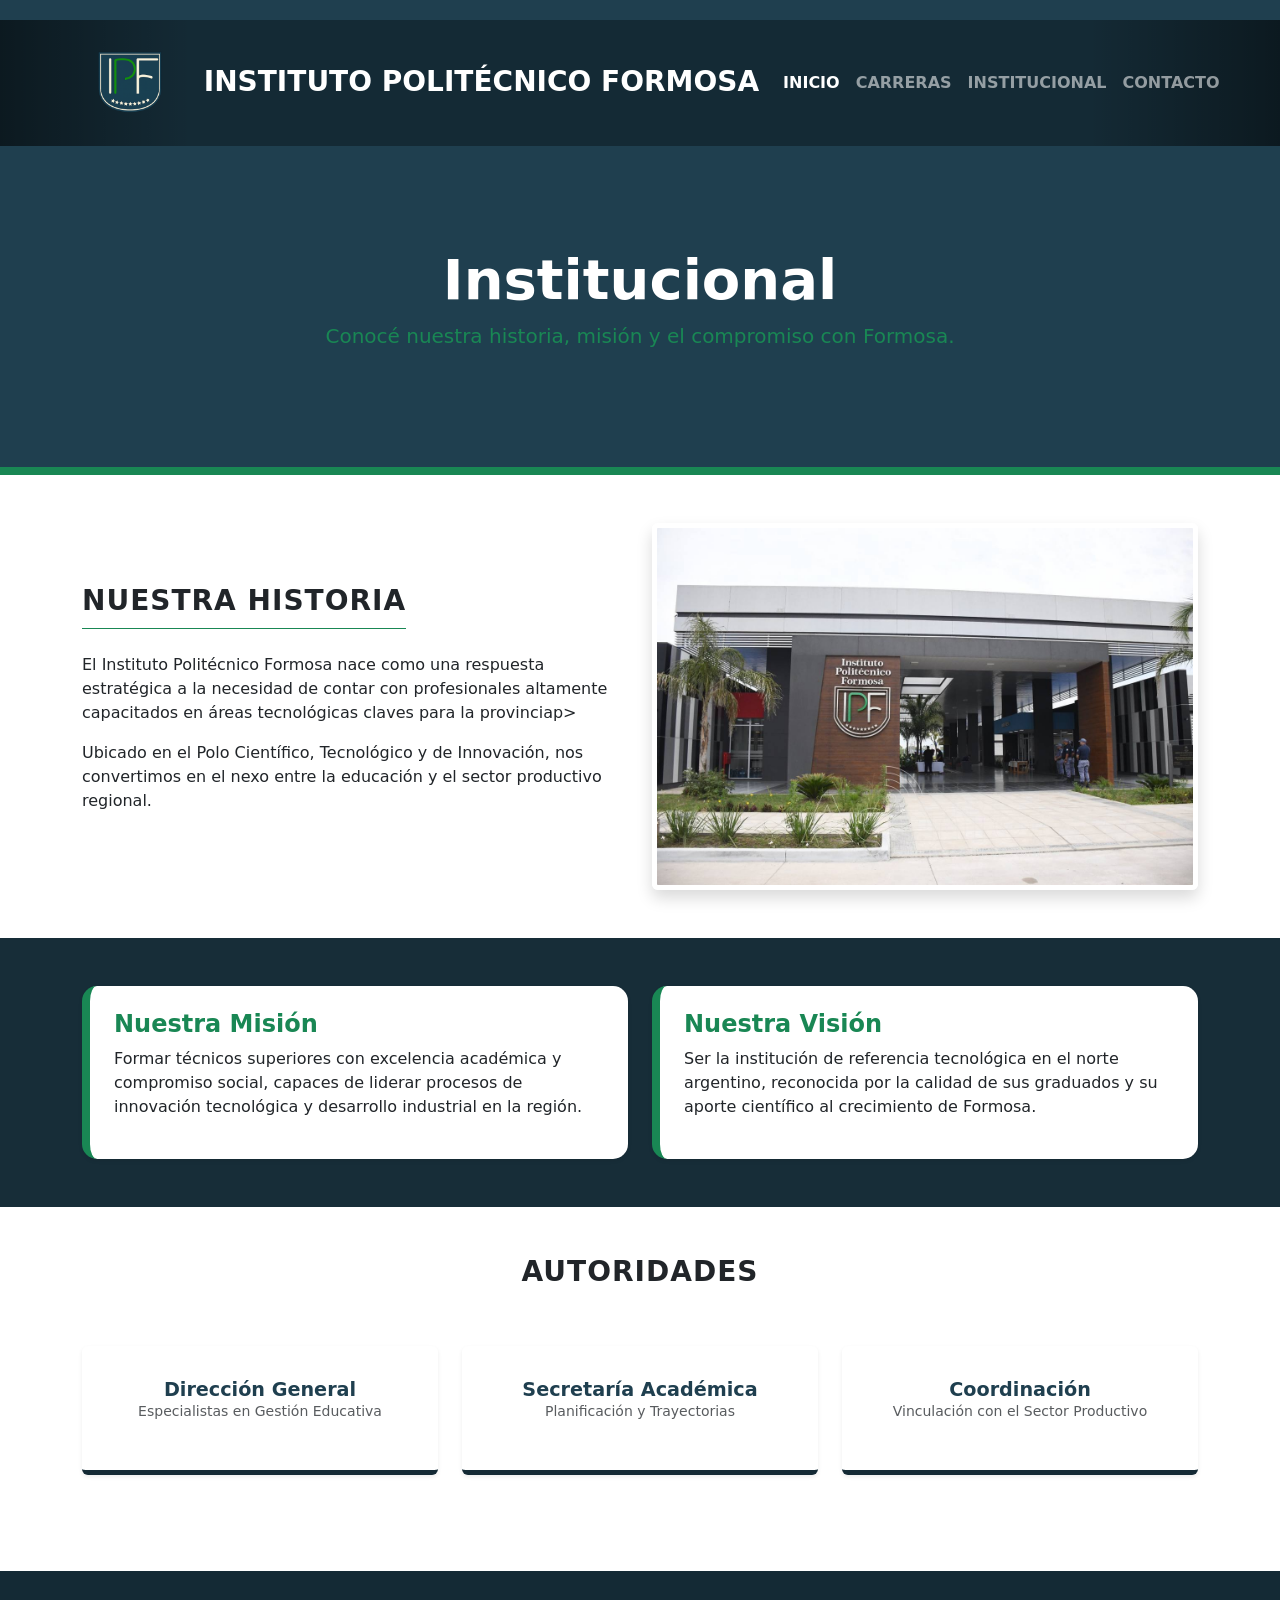
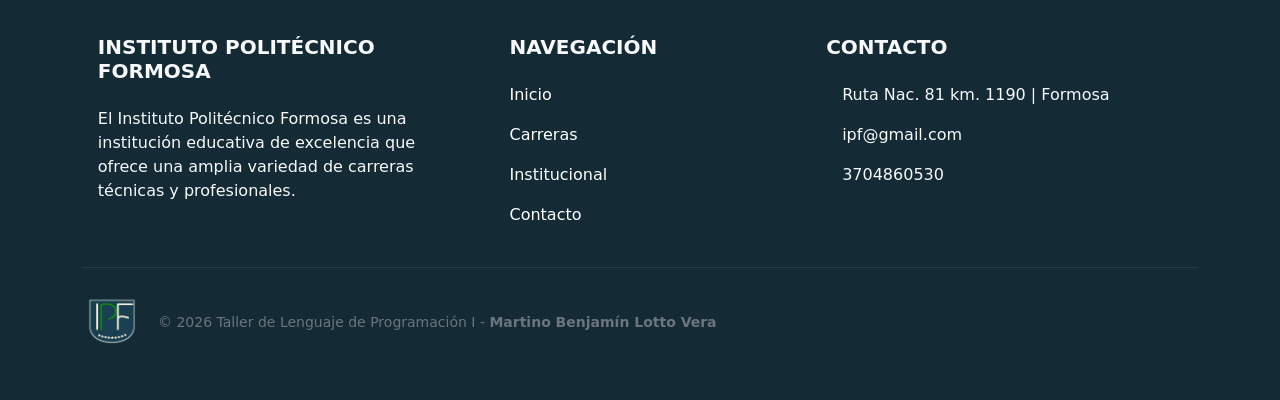
<file: institucional.html>
<!DOCTYPE html>
<html lang="en">
<head>
    <meta charset="UTF-8">
    <meta name="viewport" content="width=device-width, initial-scale=1.0">
    <title>Información Institucional</title>
    <link rel="icon" href="assets/img/Logo-IPF-png.png" type="image/png" />
    <link href="https://cdn.jsdelivr.net/npm/bootstrap@5.3.8/dist/css/bootstrap.min.css" rel="stylesheet" integrity="sha384-sRIl4kxILFvY47J16cr9ZwB07vP4J8+LH7qKQnuqkuIAvNWLzeN8tE5YBujZqJLB" crossorigin="anonymous">
    <link rel="stylesheet" href="assets/css/style.css">
    <link rel="stylesheet" href="assets/css/institucional.css">
</head>
<body>
       <header class="cabecera-estilo">
      <nav class="navbar navbar-expand-lg navbar-dark">
        <div class="container">
          <a class="navbar-brand fw-bold fs-3 titulo-header" href="index.html">
            <i class="bi bi-cup-hot-fill me-2"></i
            ><img
              src="assets/img/Logo-IPF-png.png"
              alt="logo del Instituto"
              width="80"
              height="80"
              class="me-4 d-inline-block align-text-center"
            />

            INSTITUTO POLITÉCNICO FORMOSA
          </a>

          <button
            class="navbar-toggler"
            type="button"
            data-bs-toggle="collapse"
            data-bs-target="#navbarNav"
          >
            <span class="navbar-toggler-icon"></span>
          </button>

          <div class="collapse navbar-collapse" id="navbarNav">
            <ul class="navbar-nav ms-auto fw-semibold text-uppercase">
              <li class="nav-item">
                <a class="nav-link active" href="index.html">Inicio</a>
              </li>

              <li class="nav-item">
                <a class="nav-link" href="carreras.html">Carreras</a>
              </li>

              <li class="nav-item">
                <a class="nav-link" href="institucional.html">institucional</a>
              </li>

              <li class="nav-item">
                <a class="nav-link" href="contacto.html">Contacto</a>
              </li>
            </ul>
          </div>
        </div>
      </nav>
    </header>


<main>
    <!-- titulo -->
<section class="titulo text-center">
    <div class="container">
        <h1 class="display-4 fw-bold">Institucional</h1>
        <p class="lead">Conocé nuestra historia, misión y el compromiso con Formosa.</p>
    </div>
</section>

<!-- Historia -->
<section class="container py-5">
    <div class="row align-items-center">
        <div class="col-md-6">
            <h3 class="titulo-seccion mb-4 border-bottom border-success d-inline-block">Nuestra Historia</h3>
            <p>El Instituto Politécnico Formosa nace como una respuesta estratégica a la necesidad de contar con profesionales altamente capacitados en áreas tecnológicas claves para la provinciap>
            <p>Ubicado en el Polo Científico, Tecnológico y de Innovación, nos convertimos en el nexo entre la educación y el sector productivo regional.</p>
        </div>
        <div class="col-md-6">
            <img src="assets/img/Instituto-Politecnico-Formosa-IPF.jpeg" alt="Edificio IPF" class="img-fluid rounded shadow">
        </div>
    </div>
</section>

<!-- Misión y Visión -->
<section class="fondo-cards py-5">
    <div class="container">
        <div class="row g-4">
            <div class="col-md-6">
                <div class="p-4 mision-vision shadow-sm h-100">
                    <h4 class="fw-bold text-success">Nuestra Misión</h4>
                    <p>Formar técnicos superiores con excelencia académica y compromiso social, capaces de liderar procesos de innovación tecnológica y desarrollo industrial en la región.</p>
                </div>
            </div>
            <div class="col-md-6">
                <div class="p-4 mision-vision shadow-sm h-100">
                    <h4 class="fw-bold text-success">Nuestra Visión</h4>
                    <p>Ser la institución de referencia tecnológica en el norte argentino, reconocida por la calidad de sus graduados y su aporte científico al crecimiento de Formosa.</p>
                </div>
            </div>
        </div>
    </div>
</section>

<!-- Autoridades -->
<section class="container py-5 mb-5">
    <h3 class="titulo-seccion text-center mb-5">Autoridades</h3>
    <div class="row text-center g-4">
        <div class="col-md-4">
            <div class="card card-autoridad shadow-sm p-3">
                <div class="card-body">
                    <h5 class="fw-bold mb-0">Dirección General</h5>
                    <p class="text-muted small">Especialistas en Gestión Educativa</p>
                </div>
            </div>
        </div>
        <div class="col-md-4">
            <div class="card card-autoridad shadow-sm p-3">
                <div class="card-body">
                    <h5 class="fw-bold mb-0">Secretaría Académica</h5>
                    <p class="text-muted small">Planificación y Trayectorias</p>
                </div>
            </div>
        </div>
        <div class="col-md-4">
            <div class="card card-autoridad shadow-sm p-3">
                <div class="card-body">
                    <h5 class="fw-bold mb-0">Coordinación</h5>
                    <p class="text-muted small">Vinculación con el Sector Productivo</p>
                </div>
            </div>
        </div>
    </div>
</section>

</main>




    <footer class="pie-pagina text-light pt-5 pb-4">
      <div class="container text-center text-md-start">
        <div class="row">
          <div class="col-md-4 mx-auto mt-3">
            <h5 class="text-uppercase mb-4 fw-bold">
              Instituto Politécnico Formosa
            </h5>
            <p>
              El Instituto Politécnico Formosa es una institución educativa de
              excelencia que ofrece una amplia variedad de carreras técnicas y
              profesionales.
            </p>
          </div>

          <div class="col-md-3 mx-auto mt-3">
            <h5 class="text-uppercase mb-4 fw-bold">Navegación</h5>
            <p>
              <a href="index.html" class="text-white text-decoration-none"
                >Inicio</a
              >
            </p>
            <p>
              <a href="carreras.html" class="text-white text-decoration-none"
                >Carreras</a
              >
            </p>
            <p>
              <a
                href="institucional.html"
                class="text-white text-decoration-none"
                >Institucional</a
              >
            </p>
            <p>
              <a href="contacto.html" class="text-white text-decoration-none"
                >Contacto</a
              >
            </p>
          </div>

          <div class="col-md-4 mx-auto mt-3">
            <h5 class="text-uppercase mb-4 fw-bold">Contacto</h5>
            <p>
              <i class="bi bi-house-fill me-3"></i> Ruta Nac. 81 km. 1190 |
              Formosa
            </p>
            <p><i class="bi bi-envelope-fill me-3"></i> ipf@gmail.com</p>
            <p><i class="bi bi-phone-fill me-3"></i>3704860530</p>
          </div>
        </div>

        <hr class="my-4 border-secondary" />

        <div class="text-center">
          <div class="d-flex align-items-center mb-4">
            <img
              src="assets/img/Logo-IPF-png.png"
              alt="Logo IPF"
              style="width: 60px; height: auto"
              class="me-3"
            />
            <p class="small text-secondary m-0">
              © 2026 Taller de Lenguaje de Programación I -
              <strong>Martino Benjamín Lotto Vera</strong>
            </p>
          </div>
        </div>
      </div>
    </footer>
    <script src="https://cdn.jsdelivr.net/npm/bootstrap@5.3.8/dist/js/bootstrap.bundle.min.js" integrity="sha384-FKyoEForCGlyvwx9Hj09JcYn3nv7wiPVlz7YYwJrWVcXK/BmnVDxM+D2scQbITxI" crossorigin="anonymous"></script>
</body>
</html>
</file>
<file: assets/css/style.css>
/*PALETA DE COLORES:
Crema / Blanco Hueso (#F2E9D4)
Gris Carbón (#2C2F33)
Azul Produndo: #142A35
Celeste:#2E5A6A
Azul logo; #1F3F4F
*/

* {
    margin: 0;
    padding: 0;
}

 /* HEADER */

.cabecera-estilo {
background-color: #142A35;
background-size: cover;
padding: 10px 0;
border-top: 20px solid #1F3F4F;
background-image: linear-gradient(to right, rgba(0,0,0,0.4) 0%, transparent 15%, transparent 85%, rgba(0,0,0,0.4) 100%);
 box-shadow: 0 4px 10px rgba(0,0,0,0.3);
}

/* FOOTER */
footer {
    background-color: #142A35;
}
</file>
<file: assets/css/index.css>
body {
    font-family: Arial, Helvetica, sans-serif;
    background-color: #f5f6f7;
}

/*CARRUSEL*/
.titulos-carr {
  text-shadow: 0px 2px 2px rgba(0, 0, 0, 0.5);
  font-weight: 700;
  letter-spacing: -0.02em;
}
.carousel-item img {
    height: 60vh;
    object-fit: cover; 
    filter: brightness(0.4); /* Oscurece un poco la imagen*/
}

.inscripcion{

    background: linear-gradient(
        rgba(31, 63, 79, 0.85), 
        rgba(31, 63, 79, 0.85)
      ), 
      url('../img/Instituto-Politecnico-Formosa-1024x768.webp');
    background-size: cover;           
    background-position: center;      
    padding: 100px 0;                 
    color: white;
}

hr{
    border-top: 3px solid;
    margin: 20px 0;
}

/*BIENVENIDA*/
.contenedor-bienvenida {
   background-color:#172d38;
   width: 100%; 
   margin: 0;   
}

.titulo-bienvenida {
    color: #198754;
}

.contenedor-bienvenida p {
    color: #fff;
    margin-top: 20px;
}


/*CARDS*/
.cards .card{
    border-top: #142A35 solid 4px !important; /* El grosor que prefieras */
    border-radius: 8px; /* Opcional: para que las esquinas de abajo se vean prolijas */  
}
.cards h5{
    color: #1F3F4F;
    margin-bottom: 20px;
}

.cards .card:hover {
    transform: translateY(-5px); 
    box-shadow: 0 14px 28px rgba(0,0,0,0.1), 0 10px 10px rgba(0,0,0,0.08) !important;
    border-top: #198754 solid 4px !important;
    transition: all 0.3s;
}
</file>
<file: assets/css/carreras.css>
.titulo-oferta {
    background-color: #1F3F4F;
    color: white;
    padding: 60px 0;
    border-bottom: 5px solid #198754;
}
/*CARDS*/
.card-carrera {
    border: none;
    border-radius: 0; /* Estilo recto como tus otras secciones */
    border-top: 5px solid #198754;
    transition: transform 0.3s ease;
}
.card-carrera:hover {
    transform: scale(1.02);
}
.duracion {
    background-color: #142A35;
    color: white;
    padding: 5px 10px;
    font-size: 0.8rem;
    text-transform: uppercase;
}

/*REQUISITOS*/
.seccion-requisitos {
    background-color: #142A35;
    color: white;
    padding: 40px;
}
.seccion-requisitos h4 {
    color: #198754;
    font-weight: 700;
}
</file>
<file: assets/css/contacto.css>
/*Formulario*/
.seccion-contacto {
    padding: 60px ;
}
/* Estilo para los cuadros de texto */
.form-control {
    border-radius: 0;
    border: 1px solid #142A35;
}
.titulo-contacto {
    color: #1F3F4F;
    font-weight: 700;
}

.info-contacto {
    background-color: #142A35;
    color: white;
    padding: 30px;
}
.info-contacto h3 {
    color: #198754;
}
.contenedor-mapa iframe {
    width: 100%;
    height: 300px;
}
</file>
<file: assets/css/institucional.css>
/* TÍTULO PRINCIPAL */
.titulo {
   background-color: #1F3F4F;
    color: white;
    padding: 100px 0;
    position: relative;
    border-bottom: 8px solid #198754;
}
.titulo p{
    color: #198754;
}

/*  HISTORIA*/
.titulo-seccion {
    font-weight: 800;
    text-transform: uppercase;
    letter-spacing: 1px;
    padding-bottom: 10px;
}

.img-fluid.rounded.shadow {
    border: 5px solid white;
}

/* 3. MISIÓN VISIÓN*/
.fondo-cards {
    background-color: #172d38; 
    padding: 80px 0;
    position: relative;
}

.mision-vision {
    background-color: #ffffff;
    border-left: 8px solid #198754; 
    border-radius: 15px !important; /* Bordes más modernos */
    transition: all 0.3s ease;
    display: flex;
    flex-direction: column;
    justify-content: center;
}

.mision-vision:hover {
    transform: translateY(-10px);
    background-color: #f8f9fa;
    box-shadow: 0 10px 25px rgba(0,0,0,0.3);
}

/* AUTORIDADES*/
.card-autoridad {
    background-color: #ffffff;
    border: none ;
    border-bottom: 5px solid #142A35; 
    padding: 20px;
}

.card-autoridad:hover {
    transform: translateY(-5px);
    border-bottom-color: #198754 !important;
    transition: all 0.3s ease;
}

.card-autoridad h5 {
    color: #1F3F4F;
    font-size: 1.2rem;
}
</file>
